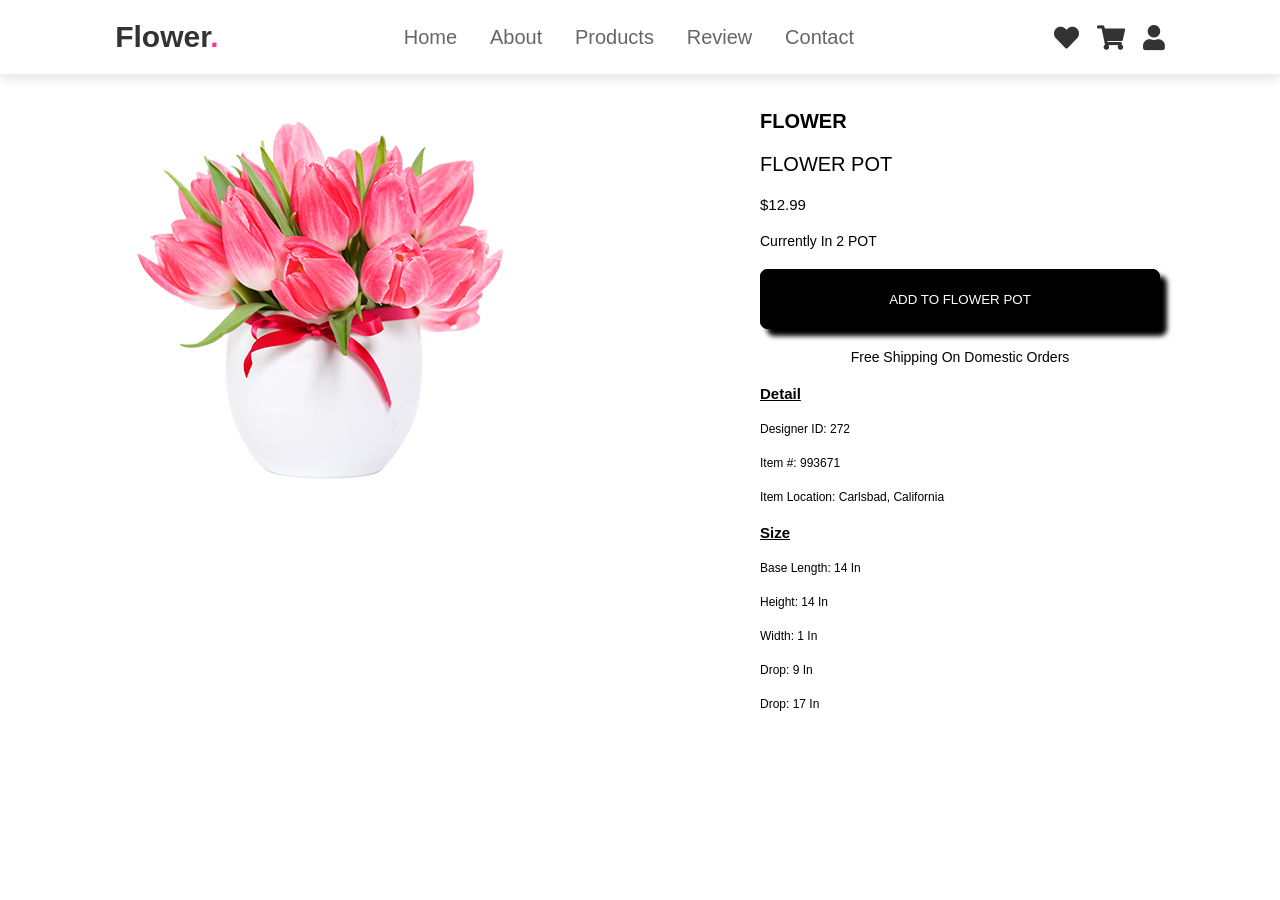
<file: product1.html>
<!DOCTYPE html>
<html lang="en">

<head>
    <meta charset="UTF-8">
    <meta http-equiv="X-UA-Compatible" content="IE=edge">
    <meta name="viewport" content="width=device-width, initial-scale=1.0">
    <title>Flower Pot</title>
    <link rel="stylesheet" href="https://cdnjs.cloudflare.com/ajax/libs/font-awesome/5.15.3/css/all.min.css">
    <link rel="stylesheet" href="css/style.css">
    <link rel="stylesheet" href="product.css">

</head>

<body>
    <header>

        <input type="checkbox" name="" id="toggler">
        <label for="toggler" class="fas fa-bars"></label>

        <a href="#" class="logo">flower<span>.</span></a>

        <nav class="navbar">
            <a href="#home">home</a>
            <a href="#about">about</a>
            <a href="#products">products</a>
            <a href="#review">review</a>
            <a href="#contact">contact</a>
        </nav>

        <div class="icons">
            <a href="#" class="fas fa-heart"></a>
            <a href="#" class="fas fa-shopping-cart"></a>
            <a href="#" class="fas fa-user"></a>
        </div>

    </header>
    <main>
        <div class="productcontanier">

            <div class="productimage">
                <img src="images/img-1.jpg" alt="this is image ">
            </div>
            <div class="productdescription">
                <div class="textdetail">
                    <h2 class=textheading> FLOWER </h2>
                    <p class=" mediumdetail "> FLOWER POT</p>
                    <p class=" rate "> $12.99 </p>
                    <p class=" smalldetail "> Currently in 2 POT </p>
                    <button> <a href=" # " class=" button "> ADD TO FLOWER POT </a> </button>
                    <P class=" smalldetail2 "> Free Shipping on Domestic Orders </P>
                </div>
                <div class=" itemdetail ">
                    <h4 class=" itemheader "> Detail </h4>
                    <p class=" itemdeta "> Designer ID: 272 </p>
                    <p class=" itemdeta "> Item #: 993671 </p>
                    <p class=" itemdeta "> Item Location: Carlsbad, California </p>
                </div>
                <div class=" itemdetail ">
                    <h4 class=" itemheader "> Size </h4>
                    <p class=" itemdeta "> Base length: 14 in </p>
                    <p class=" itemdeta "> Height: 14 in </p>
                    <p class=" itemdeta "> Width: 1 in </p>
                    <p class=" itemdeta "> Drop: 9 in </p>
                    <p class=" itemdeta "> Drop: 17 in </p>
                </div>
            </div>
        </div>
        </div>
        </div>
        </div>
    </main>

</body>

</html>
</file>
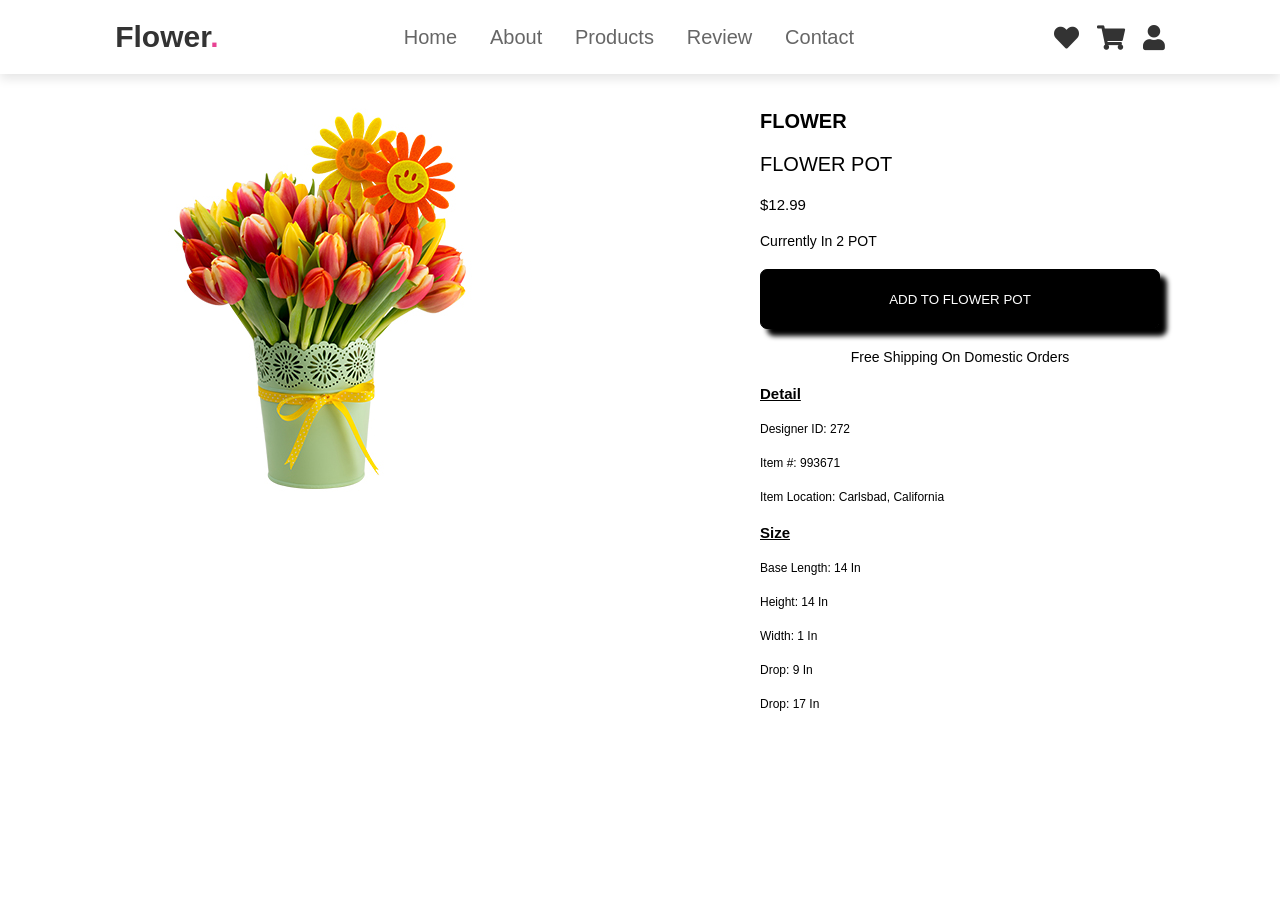
<file: product2.html>
<!DOCTYPE html>
<html lang="en">

<head>
    <meta charset="UTF-8">
    <meta http-equiv="X-UA-Compatible" content="IE=edge">
    <meta name="viewport" content="width=device-width, initial-scale=1.0">
    <title>Flower Pot</title>
    <link rel="stylesheet" href="https://cdnjs.cloudflare.com/ajax/libs/font-awesome/5.15.3/css/all.min.css">
    <link rel="stylesheet" href="css/style.css">
    <link rel="stylesheet" href="product.css">

</head>

<body>
    <header>

        <input type="checkbox" name="" id="toggler">
        <label for="toggler" class="fas fa-bars"></label>

        <a href="#" class="logo">flower<span>.</span></a>

        <nav class="navbar">
            <a href="#home">home</a>
            <a href="#about">about</a>
            <a href="#products">products</a>
            <a href="#review">review</a>
            <a href="#contact">contact</a>
        </nav>

        <div class="icons">
            <a href="#" class="fas fa-heart"></a>
            <a href="#" class="fas fa-shopping-cart"></a>
            <a href="#" class="fas fa-user"></a>
        </div>

    </header>
    <main>
        <div class="productcontanier">

            <div class="productimage">
                <img src="images/img-2.jpg" alt="this is image ">
            </div>
            <div class="productdescription">
                <div class="textdetail">
                    <h2 class=textheading> FLOWER </h2>
                    <p class=" mediumdetail "> FLOWER POT</p>
                    <p class=" rate "> $12.99 </p>
                    <p class=" smalldetail "> Currently in 2 POT </p>
                    <button> <a href=" # " class=" button "> ADD TO FLOWER POT </a> </button>
                    <P class=" smalldetail2 "> Free Shipping on Domestic Orders </P>
                </div>
                <div class=" itemdetail ">
                    <h4 class=" itemheader "> Detail </h4>
                    <p class=" itemdeta "> Designer ID: 272 </p>
                    <p class=" itemdeta "> Item #: 993671 </p>
                    <p class=" itemdeta "> Item Location: Carlsbad, California </p>
                </div>
                <div class=" itemdetail ">
                    <h4 class=" itemheader "> Size </h4>
                    <p class=" itemdeta "> Base length: 14 in </p>
                    <p class=" itemdeta "> Height: 14 in </p>
                    <p class=" itemdeta "> Width: 1 in </p>
                    <p class=" itemdeta "> Drop: 9 in </p>
                    <p class=" itemdeta "> Drop: 17 in </p>
                </div>
            </div>
        </div>
        </div>
        </div>
        </div>
    </main>

</body>

</html>
</file>
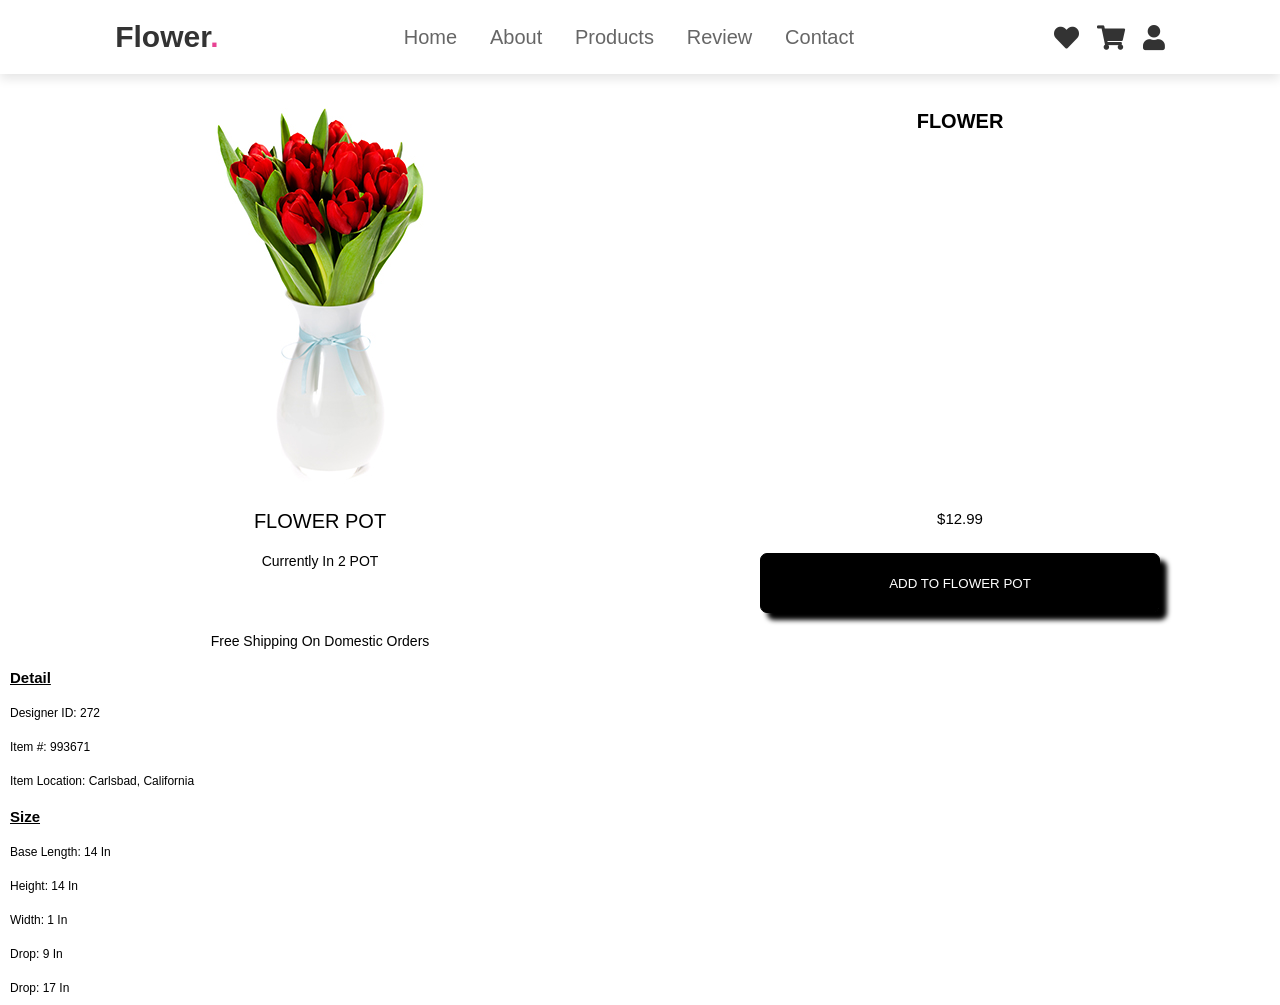
<file: product3.html>
<!DOCTYPE html>
<html lang="en">

<head>
    <meta charset="UTF-8">
    <meta http-equiv="X-UA-Compatible" content="IE=edge">
    <meta name="viewport" content="width=device-width, initial-scale=1.0">
    <title>Flower Pot</title>
    <link rel="stylesheet" href="https://cdnjs.cloudflare.com/ajax/libs/font-awesome/5.15.3/css/all.min.css">
    <link rel="stylesheet" href="css/style.css">
    <link rel="stylesheet" href="product.css">

</head>

<body>
    <header>

        <input type="checkbox" name="" id="toggler">
        <label for="toggler" class="fas fa-bars"></label>

        <a href="#" class="logo">flower<span>.</span></a>

        <nav class="navbar">
            <a href="#home">home</a>
            <a href="#about">about</a>
            <a href="#products">products</a>
            <a href="#review">review</a>
            <a href="#contact">contact</a>
        </nav>

        <div class="icons">
            <a href="#" class="fas fa-heart"></a>
            <a href="#" class="fas fa-shopping-cart"></a>
            <a href="#" class="fas fa-user"></a>
        </div>

    </header>
    <main>
        <div class="productcontanier">

            <div class="productimage">
                <img src="images/img-3.jpg" alt="this is image ">
            </div>
            <h2 class=textheading> FLOWER </h2>
                    <p class=" mediumdetail "> FLOWER POT</p>
                    <p class=" rate "> $12.99 </p>
                    <p class=" smalldetail "> Currently in 2 POT </p>
                    <button> <a href=" # " class=" button "> ADD TO FLOWER POT </a> </button>
                    <P class=" smalldetail2 "> Free Shipping on Domestic Orders </P>
                </div>
                <div class=" itemdetail ">
                    <h4 class=" itemheader "> Detail </h4>
                    <p class=" itemdeta "> Designer ID: 272 </p>
                    <p class=" itemdeta "> Item #: 993671 </p>
                    <p class=" itemdeta "> Item Location: Carlsbad, California </p>
                </div>
                <div class=" itemdetail ">
                    <h4 class=" itemheader "> Size </h4>
                    <p class=" itemdeta "> Base length: 14 in </p>
                    <p class=" itemdeta "> Height: 14 in </p>
                    <p class=" itemdeta "> Width: 1 in </p>
                    <p class=" itemdeta "> Drop: 9 in </p>
                    <p class=" itemdeta "> Drop: 17 in </p>
                </div>
            </div>
        </div>
        </div>
        </div>
        </div>
    </main>

</body>

</html>
</file>
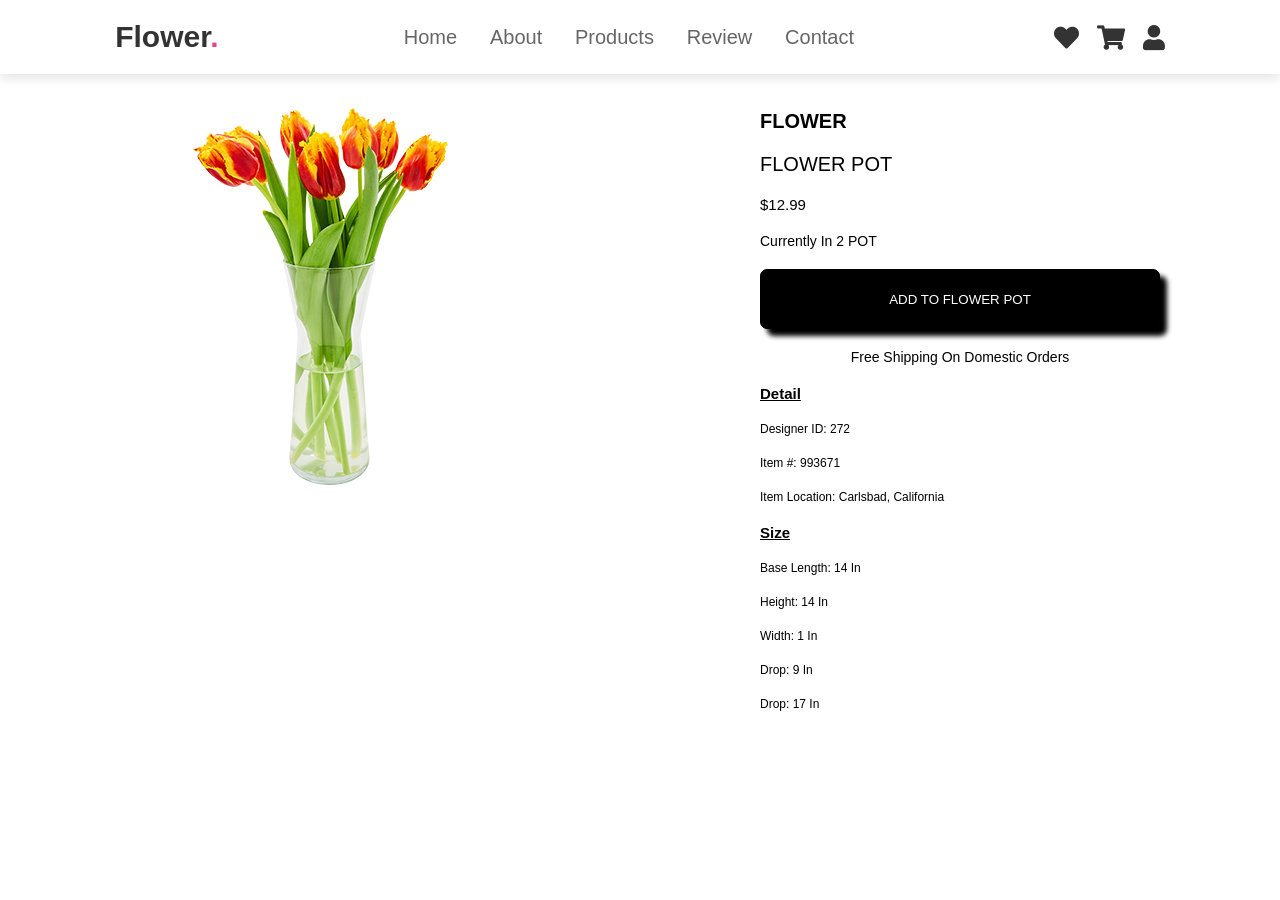
<file: product4.html>
<!DOCTYPE html>
<html lang="en">

<head>
    <meta charset="UTF-8">
    <meta http-equiv="X-UA-Compatible" content="IE=edge">
    <meta name="viewport" content="width=device-width, initial-scale=1.0">
    <title>Flower Pot</title>
    <link rel="stylesheet" href="https://cdnjs.cloudflare.com/ajax/libs/font-awesome/5.15.3/css/all.min.css">
    <link rel="stylesheet" href="css/style.css">
    <link rel="stylesheet" href="product.css">

</head>

<body>
    <header>

        <input type="checkbox" name="" id="toggler">
        <label for="toggler" class="fas fa-bars"></label>

        <a href="#" class="logo">flower<span>.</span></a>

        <nav class="navbar">
            <a href="#home">home</a>
            <a href="#about">about</a>
            <a href="#products">products</a>
            <a href="#review">review</a>
            <a href="#contact">contact</a>
        </nav>

        <div class="icons">
            <a href="#" class="fas fa-heart"></a>
            <a href="#" class="fas fa-shopping-cart"></a>
            <a href="#" class="fas fa-user"></a>
        </div>

    </header>
    <main>
        <div class="productcontanier">

            <div class="productimage">
                <img src="images/img-4.jpg" alt="this is image ">
            </div>
            <div class="productdescription">
                <div class="textdetail">
                    <h2 class=textheading> FLOWER </h2>
                    <p class=" mediumdetail "> FLOWER POT</p>
                    <p class=" rate "> $12.99 </p>
                    <p class=" smalldetail "> Currently in 2 POT </p>
                    <button> <a href=" # " class=" button "> ADD TO FLOWER POT </a> </button>
                    <P class=" smalldetail2 "> Free Shipping on Domestic Orders </P>
                </div>
                <div class=" itemdetail ">
                    <h4 class=" itemheader "> Detail </h4>
                    <p class=" itemdeta "> Designer ID: 272 </p>
                    <p class=" itemdeta "> Item #: 993671 </p>
                    <p class=" itemdeta "> Item Location: Carlsbad, California </p>
                </div>
                <div class=" itemdetail ">
                    <h4 class=" itemheader "> Size </h4>
                    <p class=" itemdeta "> Base length: 14 in </p>
                    <p class=" itemdeta "> Height: 14 in </p>
                    <p class=" itemdeta "> Width: 1 in </p>
                    <p class=" itemdeta "> Drop: 9 in </p>
                    <p class=" itemdeta "> Drop: 17 in </p>
                </div>
            </div>
        </div>
        </div>
        </div>
        </div>
    </main>

</body>

</html>
</file>
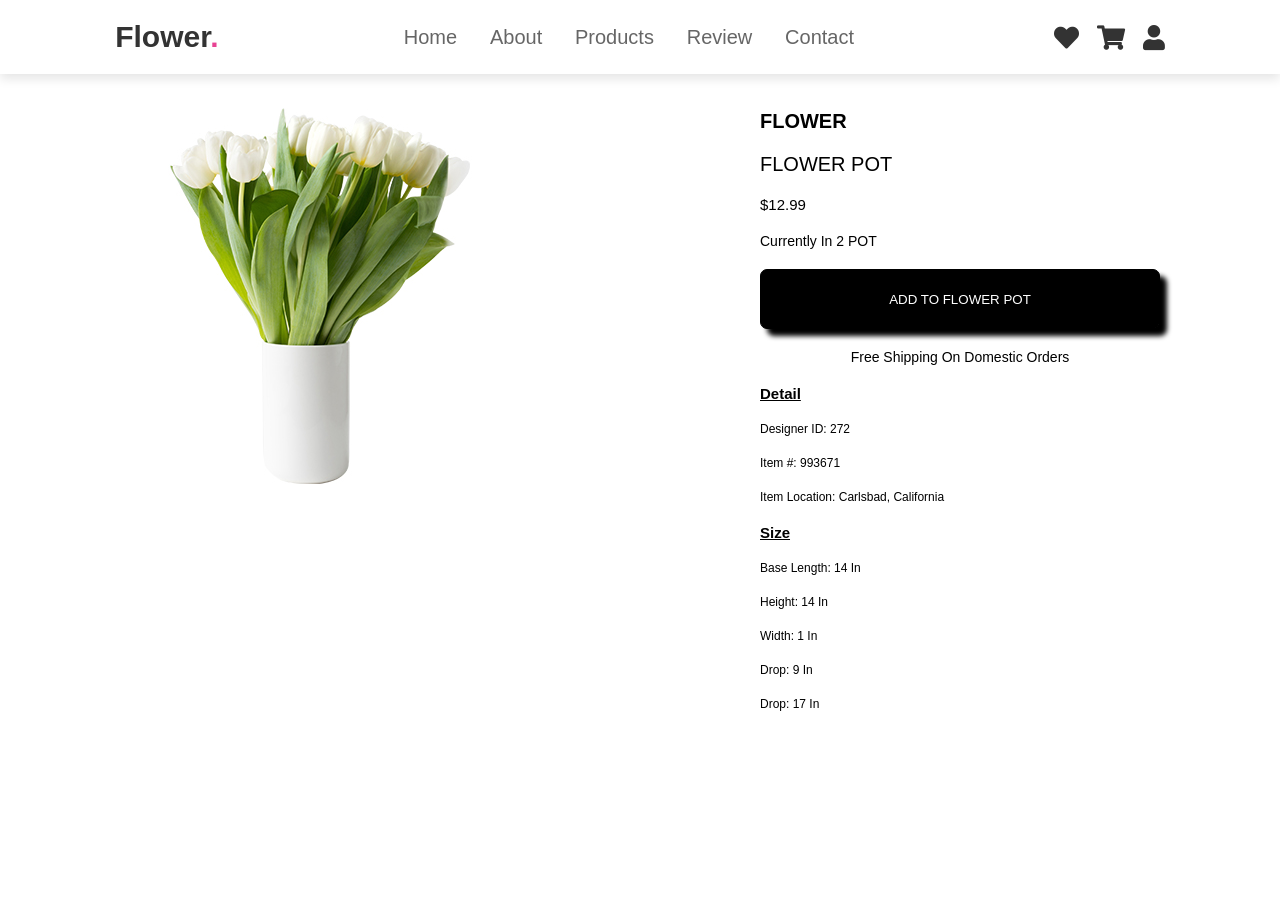
<file: product5.html>
<!DOCTYPE html>
<html lang="en">

<head>
    <meta charset="UTF-8">
    <meta http-equiv="X-UA-Compatible" content="IE=edge">
    <meta name="viewport" content="width=device-width, initial-scale=1.0">
    <title>Flower Pot</title>
    <link rel="stylesheet" href="https://cdnjs.cloudflare.com/ajax/libs/font-awesome/5.15.3/css/all.min.css">
    <link rel="stylesheet" href="css/style.css">
    <link rel="stylesheet" href="product.css">

</head>

<body>
    <header>

        <input type="checkbox" name="" id="toggler">
        <label for="toggler" class="fas fa-bars"></label>

        <a href="#" class="logo">flower<span>.</span></a>

        <nav class="navbar">
            <a href="#home">home</a>
            <a href="#about">about</a>
            <a href="#products">products</a>
            <a href="#review">review</a>
            <a href="#contact">contact</a>
        </nav>

        <div class="icons">
            <a href="#" class="fas fa-heart"></a>
            <a href="#" class="fas fa-shopping-cart"></a>
            <a href="#" class="fas fa-user"></a>
        </div>

    </header>
    <main>
        <div class="productcontanier">

            <div class="productimage">
                <img src="images/img-5.jpg" alt="this is image ">
            </div>
            <div class="productdescription">
                <div class="textdetail">
                    <h2 class=textheading> FLOWER </h2>
                    <p class=" mediumdetail "> FLOWER POT</p>
                    <p class=" rate "> $12.99 </p>
                    <p class=" smalldetail "> Currently in 2 POT </p>
                    <button> <a href=" # " class=" button "> ADD TO FLOWER POT </a> </button>
                    <P class=" smalldetail2 "> Free Shipping on Domestic Orders </P>
                </div>
                <div class=" itemdetail ">
                    <h4 class=" itemheader "> Detail </h4>
                    <p class=" itemdeta "> Designer ID: 272 </p>
                    <p class=" itemdeta "> Item #: 993671 </p>
                    <p class=" itemdeta "> Item Location: Carlsbad, California </p>
                </div>
                <div class=" itemdetail ">
                    <h4 class=" itemheader "> Size </h4>
                    <p class=" itemdeta "> Base length: 14 in </p>
                    <p class=" itemdeta "> Height: 14 in </p>
                    <p class=" itemdeta "> Width: 1 in </p>
                    <p class=" itemdeta "> Drop: 9 in </p>
                    <p class=" itemdeta "> Drop: 17 in </p>
                </div>
            </div>
        </div>
        </div>
        </div>
        </div>
    </main>

</body>

</html>
</file>
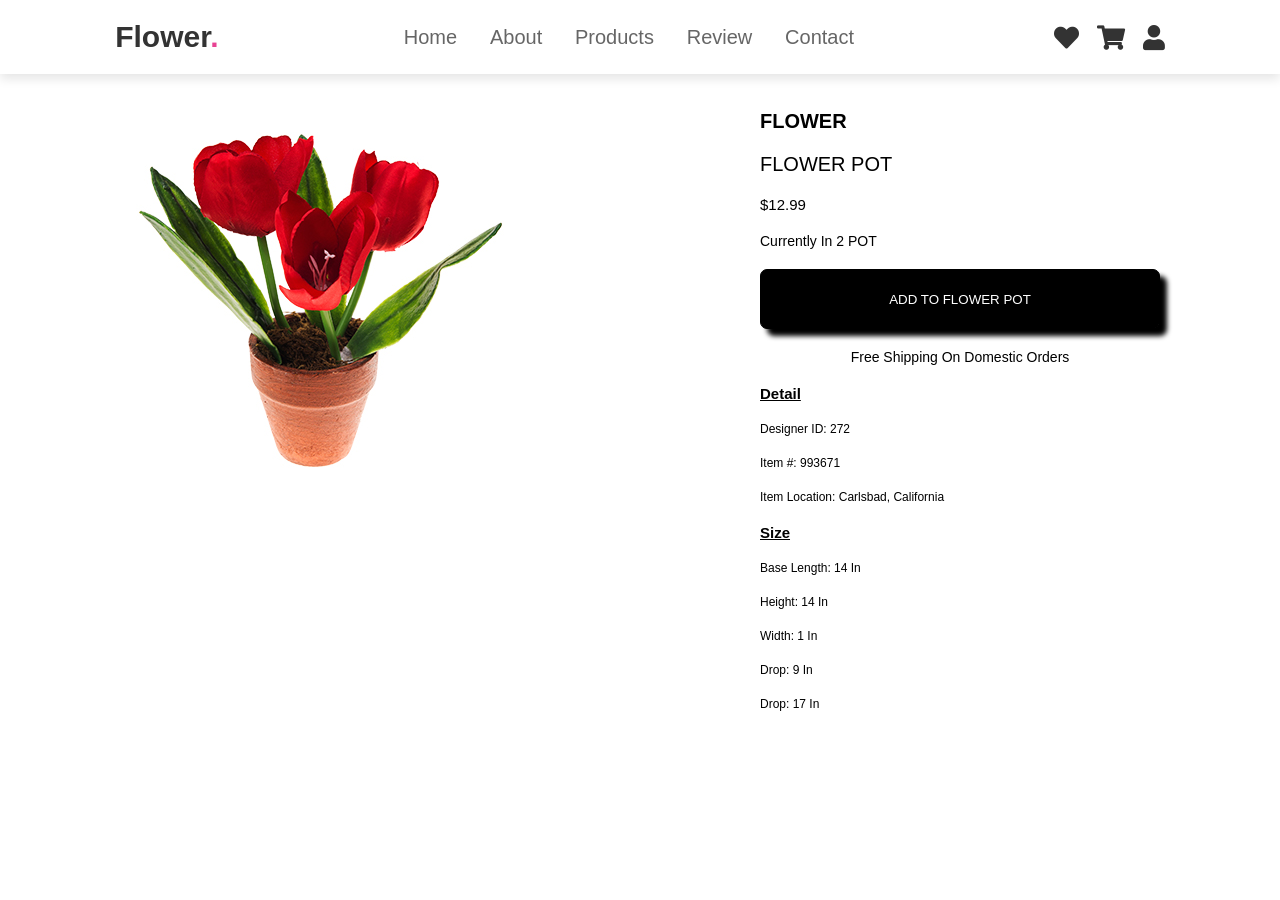
<file: product6.html>
<!DOCTYPE html>
<html lang="en">

<head>
    <meta charset="UTF-8">
    <meta http-equiv="X-UA-Compatible" content="IE=edge">
    <meta name="viewport" content="width=device-width, initial-scale=1.0">
    <title>Flower Pot</title>
    <link rel="stylesheet" href="https://cdnjs.cloudflare.com/ajax/libs/font-awesome/5.15.3/css/all.min.css">
    <link rel="stylesheet" href="css/style.css">
    <link rel="stylesheet" href="product.css">

</head>

<body>
    <header>

        <input type="checkbox" name="" id="toggler">
        <label for="toggler" class="fas fa-bars"></label>

        <a href="#" class="logo">flower<span>.</span></a>

        <nav class="navbar">
            <a href="#home">home</a>
            <a href="#about">about</a>
            <a href="#products">products</a>
            <a href="#review">review</a>
            <a href="#contact">contact</a>
        </nav>

        <div class="icons">
            <a href="#" class="fas fa-heart"></a>
            <a href="#" class="fas fa-shopping-cart"></a>
            <a href="#" class="fas fa-user"></a>
        </div>

    </header>
    <main>
        <div class="productcontanier">

            <div class="productimage">
                <img src="images/img-6.jpg" alt="this is image ">
            </div>
            <div class="productdescription">
                <div class="textdetail">
                    <h2 class=textheading> FLOWER </h2>
                    <p class=" mediumdetail "> FLOWER POT</p>
                    <p class=" rate "> $12.99 </p>
                    <p class=" smalldetail "> Currently in 2 POT </p>
                    <button> <a href=" # " class=" button "> ADD TO FLOWER POT </a> </button>
                    <P class=" smalldetail2 "> Free Shipping on Domestic Orders </P>
                </div>
                <div class=" itemdetail ">
                    <h4 class=" itemheader "> Detail </h4>
                    <p class=" itemdeta "> Designer ID: 272 </p>
                    <p class=" itemdeta "> Item #: 993671 </p>
                    <p class=" itemdeta "> Item Location: Carlsbad, California </p>
                </div>
                <div class=" itemdetail ">
                    <h4 class=" itemheader "> Size </h4>
                    <p class=" itemdeta "> Base length: 14 in </p>
                    <p class=" itemdeta "> Height: 14 in </p>
                    <p class=" itemdeta "> Width: 1 in </p>
                    <p class=" itemdeta "> Drop: 9 in </p>
                    <p class=" itemdeta "> Drop: 17 in </p>
                </div>
            </div>
        </div>
        </div>
        </div>
        </div>
    </main>

</body>

</html>
</file>
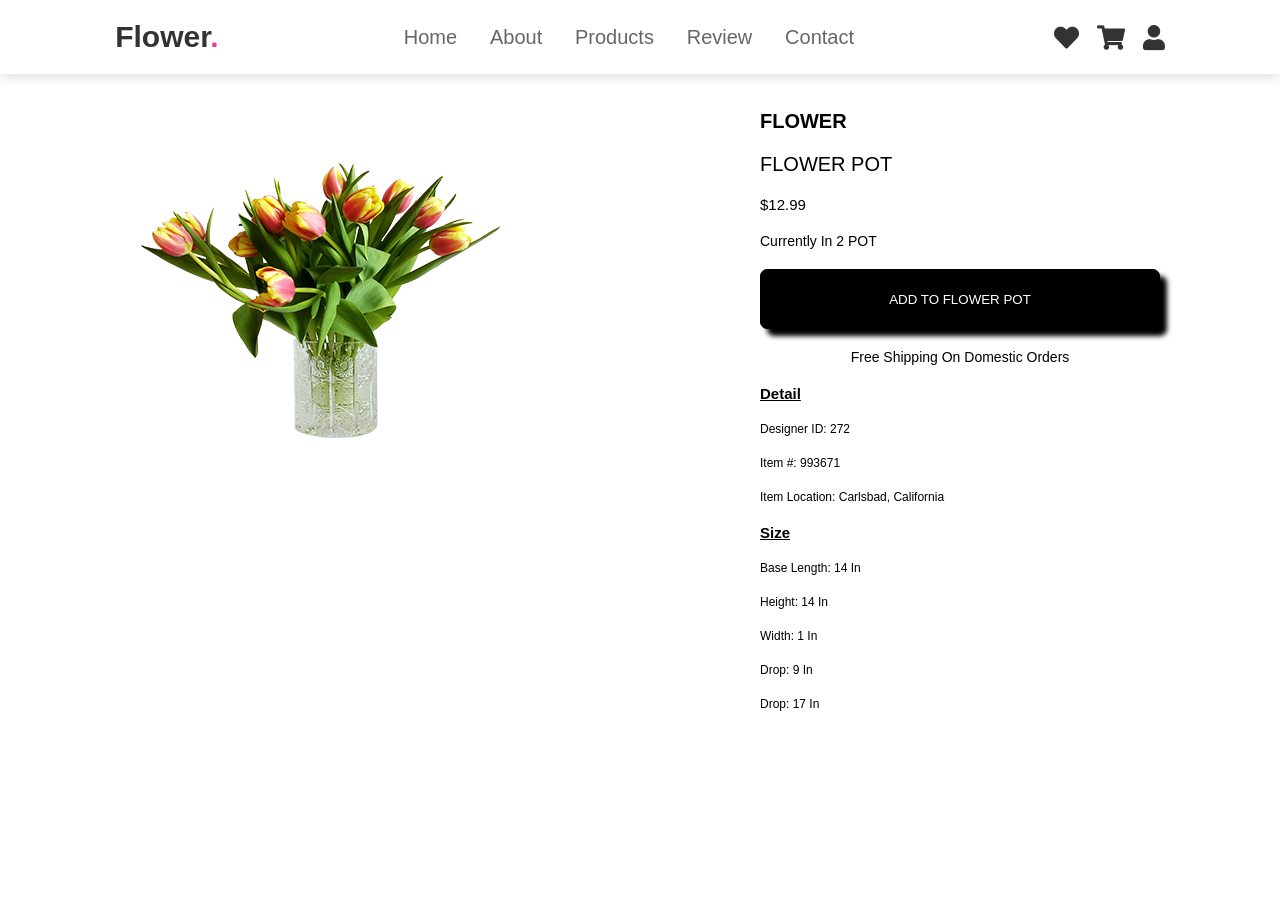
<file: product7.html>
<!DOCTYPE html>
<html lang="en">

<head>
    <meta charset="UTF-8">
    <meta http-equiv="X-UA-Compatible" content="IE=edge">
    <meta name="viewport" content="width=device-width, initial-scale=1.0">
    <title>Flower Pot</title>
    <link rel="stylesheet" href="https://cdnjs.cloudflare.com/ajax/libs/font-awesome/5.15.3/css/all.min.css">
    <link rel="stylesheet" href="css/style.css">
    <link rel="stylesheet" href="product.css">

</head>

<body>
    <header>

        <input type="checkbox" name="" id="toggler">
        <label for="toggler" class="fas fa-bars"></label>

        <a href="#" class="logo">flower<span>.</span></a>

        <nav class="navbar">
            <a href="#home">home</a>
            <a href="#about">about</a>
            <a href="#products">products</a>
            <a href="#review">review</a>
            <a href="#contact">contact</a>
        </nav>

        <div class="icons">
            <a href="#" class="fas fa-heart"></a>
            <a href="#" class="fas fa-shopping-cart"></a>
            <a href="#" class="fas fa-user"></a>
        </div>

    </header>
    <main>
        <div class="productcontanier">

            <div class="productimage">
                <img src="images/img-7.jpg" alt="this is image ">
            </div>
            <div class="productdescription">
                <div class="textdetail">
                    <h2 class=textheading> FLOWER </h2>
                    <p class=" mediumdetail "> FLOWER POT</p>
                    <p class=" rate "> $12.99 </p>
                    <p class=" smalldetail "> Currently in 2 POT </p>
                    <button> <a href=" # " class=" button "> ADD TO FLOWER POT </a> </button>
                    <P class=" smalldetail2 "> Free Shipping on Domestic Orders </P>
                </div>
                <div class=" itemdetail ">
                    <h4 class=" itemheader "> Detail </h4>
                    <p class=" itemdeta "> Designer ID: 272 </p>
                    <p class=" itemdeta "> Item #: 993671 </p>
                    <p class=" itemdeta "> Item Location: Carlsbad, California </p>
                </div>
                <div class=" itemdetail ">
                    <h4 class=" itemheader "> Size </h4>
                    <p class=" itemdeta "> Base length: 14 in </p>
                    <p class=" itemdeta "> Height: 14 in </p>
                    <p class=" itemdeta "> Width: 1 in </p>
                    <p class=" itemdeta "> Drop: 9 in </p>
                    <p class=" itemdeta "> Drop: 17 in </p>
                </div>
            </div>
        </div>
        </div>
        </div>
        </div>
    </main>

</body>

</html>
</file>
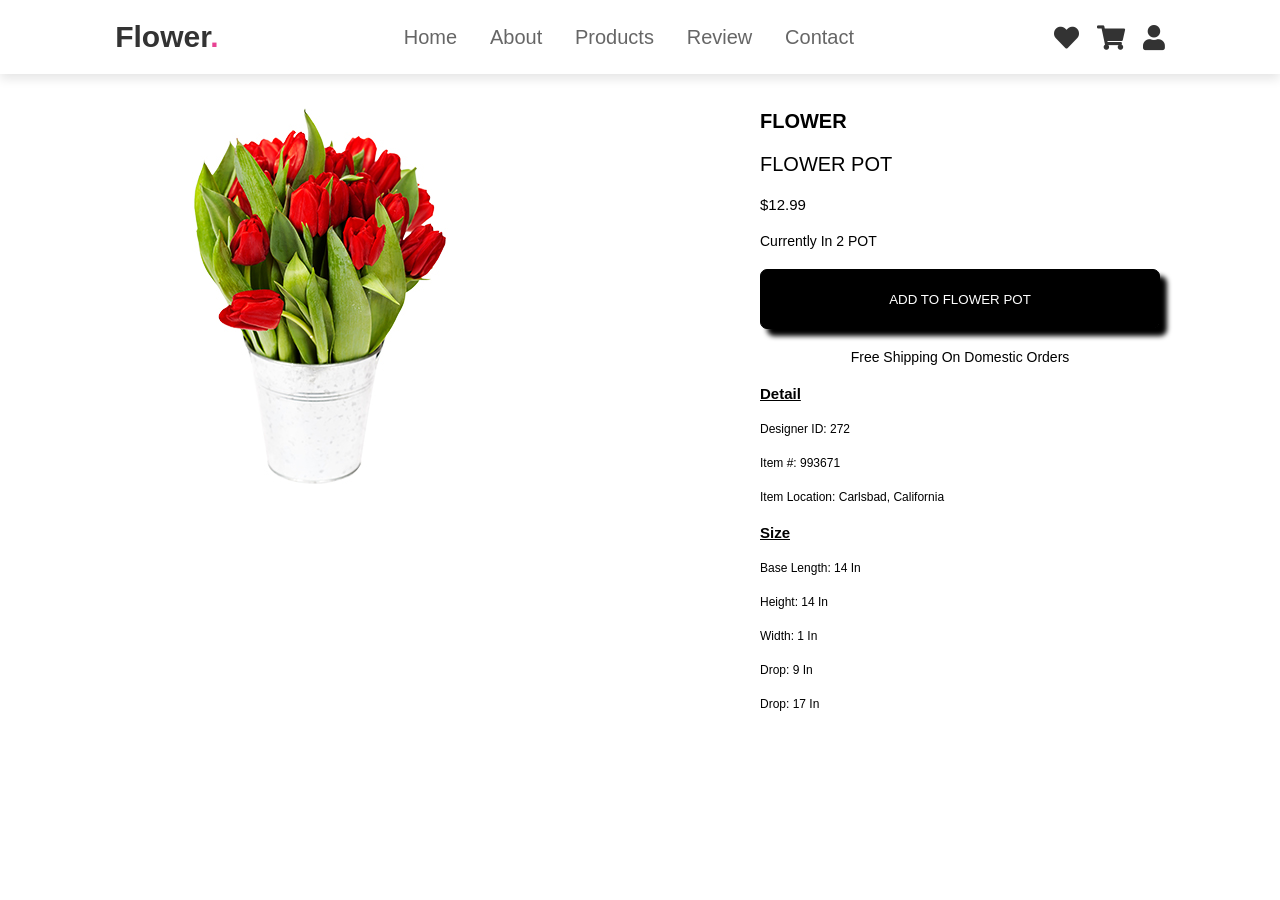
<file: product8.html>
<!DOCTYPE html>
<html lang="en">

<head>
    <meta charset="UTF-8">
    <meta http-equiv="X-UA-Compatible" content="IE=edge">
    <meta name="viewport" content="width=device-width, initial-scale=1.0">
    <title>Flower Pot</title>
    <link rel="stylesheet" href="https://cdnjs.cloudflare.com/ajax/libs/font-awesome/5.15.3/css/all.min.css">
    <link rel="stylesheet" href="css/style.css">
    <link rel="stylesheet" href="product.css">

</head>

<body>
    <header>

        <input type="checkbox" name="" id="toggler">
        <label for="toggler" class="fas fa-bars"></label>

        <a href="#" class="logo">flower<span>.</span></a>

        <nav class="navbar">
            <a href="#home">home</a>
            <a href="#about">about</a>
            <a href="#products">products</a>
            <a href="#review">review</a>
            <a href="#contact">contact</a>
        </nav>

        <div class="icons">
            <a href="#" class="fas fa-heart"></a>
            <a href="#" class="fas fa-shopping-cart"></a>
            <a href="#" class="fas fa-user"></a>
        </div>

    </header>
    <main>
        <div class="productcontanier">

            <div class="productimage">
                <img src="images/img-8.jpg" alt="this is image ">
            </div>
            <div class="productdescription">
                <div class="textdetail">
                    <h2 class=textheading> FLOWER </h2>
                    <p class=" mediumdetail "> FLOWER POT</p>
                    <p class=" rate "> $12.99 </p>
                    <p class=" smalldetail "> Currently in 2 POT </p>
                    <button> <a href=" # " class=" button "> ADD TO FLOWER POT </a> </button>
                    <P class=" smalldetail2 "> Free Shipping on Domestic Orders </P>
                </div>
                <div class=" itemdetail ">
                    <h4 class=" itemheader "> Detail </h4>
                    <p class=" itemdeta "> Designer ID: 272 </p>
                    <p class=" itemdeta "> Item #: 993671 </p>
                    <p class=" itemdeta "> Item Location: Carlsbad, California </p>
                </div>
                <div class=" itemdetail ">
                    <h4 class=" itemheader "> Size </h4>
                    <p class=" itemdeta "> Base length: 14 in </p>
                    <p class=" itemdeta "> Height: 14 in </p>
                    <p class=" itemdeta "> Width: 1 in </p>
                    <p class=" itemdeta "> Drop: 9 in </p>
                    <p class=" itemdeta "> Drop: 17 in </p>
                </div>
            </div>
        </div>
        </div>
        </div>
        </div>
    </main>

</body>

</html>
</file>
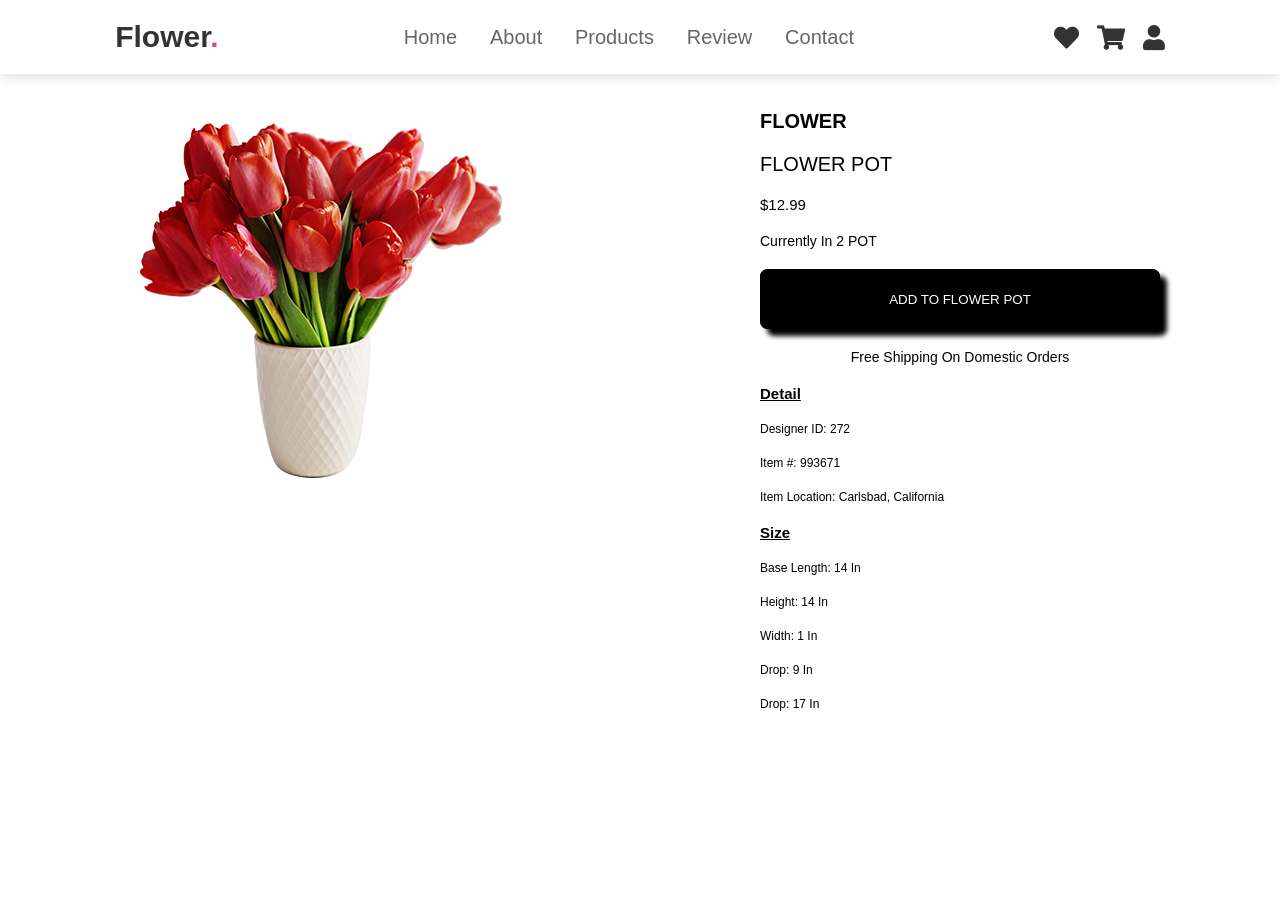
<file: product9.html>
<!DOCTYPE html>
<html lang="en">

<head>
    <meta charset="UTF-8">
    <meta http-equiv="X-UA-Compatible" content="IE=edge">
    <meta name="viewport" content="width=device-width, initial-scale=1.0">
    <title>Flower Pot</title>
    <link rel="stylesheet" href="https://cdnjs.cloudflare.com/ajax/libs/font-awesome/5.15.3/css/all.min.css">
    <link rel="stylesheet" href="css/style.css">
    <link rel="stylesheet" href="product.css">

</head>

<body>
    <header>

        <input type="checkbox" name="" id="toggler">
        <label for="toggler" class="fas fa-bars"></label>

        <a href="#" class="logo">flower<span>.</span></a>

        <nav class="navbar">
            <a href="#home">home</a>
            <a href="#about">about</a>
            <a href="#products">products</a>
            <a href="#review">review</a>
            <a href="#contact">contact</a>
        </nav>

        <div class="icons">
            <a href="#" class="fas fa-heart"></a>
            <a href="#" class="fas fa-shopping-cart"></a>
            <a href="#" class="fas fa-user"></a>
        </div>

    </header>
    <main>
        <div class="productcontanier">

            <div class="productimage">
                <img src="images/img-9.jpg" alt="this is image ">
            </div>
            <div class="productdescription">
                <div class="textdetail">
                    <h2 class=textheading> FLOWER </h2>
                    <p class=" mediumdetail "> FLOWER POT</p>
                    <p class=" rate "> $12.99 </p>
                    <p class=" smalldetail "> Currently in 2 POT </p>
                    <button> <a href=" # " class=" button "> ADD TO FLOWER POT </a> </button>
                    <P class=" smalldetail2 "> Free Shipping on Domestic Orders </P>
                </div>
                <div class=" itemdetail ">
                    <h4 class=" itemheader "> Detail </h4>
                    <p class=" itemdeta "> Designer ID: 272 </p>
                    <p class=" itemdeta "> Item #: 993671 </p>
                    <p class=" itemdeta "> Item Location: Carlsbad, California </p>
                </div>
                <div class=" itemdetail ">
                    <h4 class=" itemheader "> Size </h4>
                    <p class=" itemdeta "> Base length: 14 in </p>
                    <p class=" itemdeta "> Height: 14 in </p>
                    <p class=" itemdeta "> Width: 1 in </p>
                    <p class=" itemdeta "> Drop: 9 in </p>
                    <p class=" itemdeta "> Drop: 17 in </p>
                </div>
            </div>
        </div>
        </div>
        </div>
        </div>
    </main>

</body>

</html>
</file>
<file: css/style.css>
:root{
    --pink:#e84393;
}

*{
    margin:0; padding:0;
    box-sizing: border-box;
    font-family: Verdana, Geneva, Tahoma, sans-serif;
    outline: none; border:none;
    text-decoration: none;
    text-transform: capitalize;
    transition: .2s linear;
}

html{
    font-size: 62.5%;
    scroll-behavior: smooth;
    scroll-padding-top: 6rem;
    overflow-x: hidden;
}

section{
    padding:2rem 9%;
}

.heading{
    text-align: center;
    font-size: 4rem;
    color:#333;
    padding:1rem;
    margin:2rem 0;
    background:rgba(255, 51, 153,.05);
}

.heading span{
    color:var(--pink);
}

.btn{
    display: inline-block;
    margin-top: 1rem;
    border-radius: 5rem;
    background:#333;
    color:#fff;
    padding:.9rem 3.5rem;
    cursor: pointer;
    font-size: 1.7rem;
}

.btn:hover{
    background:var(--pink);
}

header{
    position: fixed;
    top:0; left:0; right:0;
    background:#fff;
    padding:2rem 9%;
    display: flex;
    align-items: center;
    justify-content: space-between;
    z-index: 1000;
    box-shadow: 0 .5rem 1rem rgba(0,0,0,.1);
}

header .logo{
    font-size: 3rem;
    color:#333;
    font-weight: bolder;
}

header .logo span{
    color:var(--pink);
}

header .navbar a{
    font-size: 2rem;
    padding:0 1.5rem;
    color:#666;
}

header .navbar a:hover{
    color:var(--pink);
}

header .icons a{
    font-size: 2.5rem;
    color:#333;
    margin-left: 1.5rem;
}

header .icons a:hover{
    color:var(--pink);
}

header #toggler{
    display: none;
}

header .fa-bars{
    font-size: 3rem;
    color:#333;
    border-radius: .5rem;
    padding:.5rem 1.5rem;
    cursor: pointer;
    border:.1rem solid rgba(0,0,0,.3);
    display: none;
}

.home{
    display: flex;
    align-items: center;
    min-height: 100vh;
    background:url(../images/home-bg.jpg) no-repeat;
    background-size: cover;
    background-position: center;
}

.home .content{
    max-width: 50rem;
}

.home .content h3{
    font-size: 6rem;
    color:#333;
}

.home .content span{
    font-size: 3.5rem;
    color:var(--pink);
    padding:1rem 0;
    line-height: 1.5;
}

.home .content p{
    font-size: 1.5rem;
    color:#999;
    padding:1rem 0;
    line-height: 1.5;
}

.about .row{
    display: flex;
    align-items: center;
    gap:2rem;
    flex-wrap: wrap;
    padding:2rem 0;
    padding-bottom: 3rem;
}

.about .row .video-container{
    flex:1 1 40rem;
    position: relative;
}

.about .row .video-container video{
    width:100%;
    border:1.5rem solid #fff;
    border-radius: .5rem;
    box-shadow: 0 .5rem 1rem rgba(0,0,0,.1);
    height: 100%;
    object-fit: cover;
}

.about .row .video-container h3{
    position: absolute;
    top:50%; transform: translateY(-50%);
    font-size: 3rem;
    background:#fff;
    width:100%;
    padding:1rem 2rem;
    text-align: center;
    mix-blend-mode: screen;
}

.about .row .content{
    flex:1 1 40rem;
}

.about .row .content h3{
    font-size: 3rem;
    color:#333;
}

.about .row .content p{
    font-size: 1.5rem;
    color:#999;
    padding:.5rem 0;
    padding-top: 1rem;
    line-height: 1.5;
}

.icons-container{
    background:#eee;
    display: flex;
    flex-wrap: wrap;
    gap:1.5rem;
    padding-top: 5rem;
    padding-bottom: 5rem;
}

.icons-container .icons{
    background:#fff;
    border:.1rem solid rgba(0,0,0,.1);
    padding:2rem;
    display: flex;
    align-items: center;
    flex:1 1 25rem;
}

.icons-container .icons img{
    height:5rem;
    margin-right: 2rem;
}

.icons-container .icons h3{
    color:#333;
    padding-bottom: .5rem;
    font-size: 1.5rem;
}

.icons-container .icons span{
    color:#555;
    font-size: 1.3rem;
}

.products .box-container{
    display: flex;
    flex-wrap: wrap;
    gap:1.5rem;
}

.products .box-container .box{
    flex:1 1 30rem;
    box-shadow: 0 .5rem 1.5rem rgba(0,0,0,.1);
    border-radius: .5rem;
    border:.1rem solid rgba(0,0,0,.1);
    position: relative;    
}

.products .box-container .box .discount{
    position: absolute;
    top:1rem; left:1rem;
    padding:.7rem 1rem;
    font-size: 2rem;
    color:var(--pink);
    background:rgba(255, 51, 153,.05);
    z-index: 1;
    border-radius: .5rem;
}

.products .box-container .box .image{
    position: relative;
    text-align: center;
    padding-top: 2rem;
    overflow:hidden;
}

.products .box-container .box .image img{
    height:25rem;
}

.products .box-container .box:hover .image img{
    transform: scale(1.1);
}

.products .box-container .box .image .icons{
    position: absolute;
    bottom:-7rem; left:0; right:0;
    display: flex;
}

.products .box-container .box:hover .image .icons{
    bottom:0;
}

.products .box-container .box .image .icons a{
    height: 5rem;
    line-height: 5rem;
    font-size: 2rem;
    width:50%;
    background:var(--pink);
    color:#fff;
}

.products .box-container .box .image .icons .cart-btn{
    border-left: .1rem solid #fff7;
    border-right: .1rem solid #fff7;
    width:100%;
}

.products .box-container .box .image .icons a:hover{
    background:#333;
}

.products .box-container .box .content{
    padding:2rem;
    text-align: center;
}

.products .box-container .box .content h3{
    font-size: 2.5rem;
    color:#333;
}

.products .box-container .box .content .price{
    font-size: 2.5rem;
    color:var(--pink);
    font-weight: bolder;
    padding-top: 1rem;
}

.products .box-container .box .content .price span{
    font-size: 1.5rem;
    color:#999;
    font-weight: lighter;
    text-decoration: line-through;
}

.review .box-container{
    display: flex;
    flex-wrap: wrap;
    gap:1.5rem;
}

.review .box-container .box{
    flex:1 1 30rem;
    box-shadow: 0 .5rem 1.5rem rgba(0,0,0,.1);
    border-radius: .5rem;
    padding:3rem 2rem;
    position: relative;
    border:.1rem solid rgba(0,0,0,.1);
}

.review .box-container .box .fa-quote-right{
    position: absolute;
    bottom:3rem; right:3rem;
    font-size: 6rem;
    color:#eee;
}

.review .box-container .box .stars i{
    color:var(--pink);
    font-size: 2rem;
}

.review .box-container .box p{
    color:#999;
    font-size: 1.5rem;
    line-height: 1.5;
    padding-top: 2rem;
}

.review .box-container .box .user{
    display: flex;
    align-items: center;
    padding-top: 2rem;
}

.review .box-container .box .user img{
    height:6rem;
    width:6rem;
    border-radius: 50%;
    object-fit: cover;
    margin-right: 1rem;
}

.review .box-container .box .user h3{
    font-size: 2rem;
    color:#333;
}

.review .box-container .box .user span{
    font-size: 1.5rem;
    color:#999;
}

.contact .row{
    display: flex;
    flex-wrap: wrap-reverse;
    gap:1.5rem;
    align-items: center;
}

.contact .row form{
    flex:1 1 40rem;
    padding:2rem 2.5rem;
    box-shadow: 0 .5rem 1.5rem rgba(0,0,0,.1);
    border:.1rem solid rgba(0,0,0,.1);
    background: #fff;
    border-radius: .5rem;
}

.contact .row .image{
    flex:1 1 40rem;
}

.contact .row .image img{
    width: 100%;
}

.contact .row form .box{
    padding:1rem;
    font-size: 1.7rem;
    color:#333;
    text-transform: none;
    border:.1rem solid rgba(0,0,0,.1);
    border-radius: .5rem;
    margin:.7rem 0;
    width: 100%;
}

.contact .row form .box:focus{
    border-color: var(--pink);
}

.contact .row form textarea{
    height: 15rem;
    resize: none;
}

.footer .box-container{
    display: flex;
    flex-wrap: wrap;
    gap:1.5rem;
}

.footer .box-container .box{
    flex:1 1 25rem;
}

.footer .box-container .box h3{
    color:#333;
    font-size: 2.5rem;
    padding:1rem 0;
}

.footer .box-container .box a{
    display: block;
    color:#666;
    font-size: 1.5rem;
    padding:1rem 0;
}

.footer .box-container .box a:hover{
    color:var(--pink);
    text-decoration: underline;
}

.footer .box-container .box  img{
    margin-top: 1rem;
}

.footer .credit{
    text-align: center;
    padding:1.5rem;
    margin-top: 1.5rem;
    padding-top: 2.5rem;
    font-size: 2rem;
    color:#333;
    border-top: .1rem solid rgba(0,0,0,.1);
    padding-bottom: 9rem;
}

.footer .credit span{
    color:var(--pink);
}















/* media queries  */
@media (max-width:991px){
    
    html{
        font-size: 55%;
    }

    header{
        padding:2rem;
    }

    section{
        padding:2rem;
    }

    .home{
        background-position: left;
    }

}

@media (max-width:768px){

    header .fa-bars{
        display: block;
    }

    header .navbar{
        position:absolute;
        top:100%; left:0; right:0;
        background:#eee;
        border-top: .1rem solid rgba(0,0,0,.1);
        clip-path: polygon(0 0, 100% 0, 100% 0, 0 0);
    }

    header #toggler:checked ~ .navbar{
        clip-path:polygon(0 0, 100% 0, 100% 100%, 0% 100%);
    }

    header .navbar a{
        margin:1.5rem;
        padding:1.5rem;
        background:#fff;
        border:.1rem solid rgba(0,0,0,.1);
        display: block;
    }

    .home .content h3{
        font-size: 5rem;
    }

    .home .content span{
        font-size: 2.5rem;
    }

    .icons-container .icons h3{
        font-size: 2rem;
    }
    
    .icons-container .icons span{
        font-size: 1.7rem;
    }
    
}

@media (max-width:450px){
    
    html{
        font-size: 50%;
    }

    .heading{
        font-size: 3rem;
    }

}
</file>
<file: product.css>
.productcontanier
{
    display: grid;
    grid-template-columns: 1fr 1fr;
    justify-items: center;
    margin-top: 100px;

    
}
.productimage
{
    width: 500px;
    display: flex;
    flex-direction: column;
    align-items: center;
}
.productdescription
{
    display: flex;
    flex-direction: column;
    flex-wrap: wrap;
    align-content: center;
    justify-content: space-evenly;
}

.textheading
{
    font-size: 20px;
    margin-left: 0px;
    padding: 10px;

}
.mediumdetail
{
    font-size: 20px;
    padding: 10px;
}
.rate
{
    font-size: 15px;
    padding: 10px;
}
.smalldetail
{
    font-size: 14px;
    padding: 10px;
}
.smalldetail2
{ font-size: 14px;
    padding: 10px;
    text-align: center;
}
.button
{
    width:100px;
    text-align: center;
    color: white;
}
.button:hover
{
    text-decoration: underline;
}

button
{
    width: 400px;
    height: 60px;
    border:1px solid black;
    margin: 10px;
    background-color: black;
    border-radius: 7px;
    box-shadow: 7px 7px 5px black;
}
.itemheader
{
    font-size: 15px;
    text-decoration: underline;
    padding: 10px;
}
.itemdeta
{
    font-size: 12px;
    padding: 10px;
}
</file>
